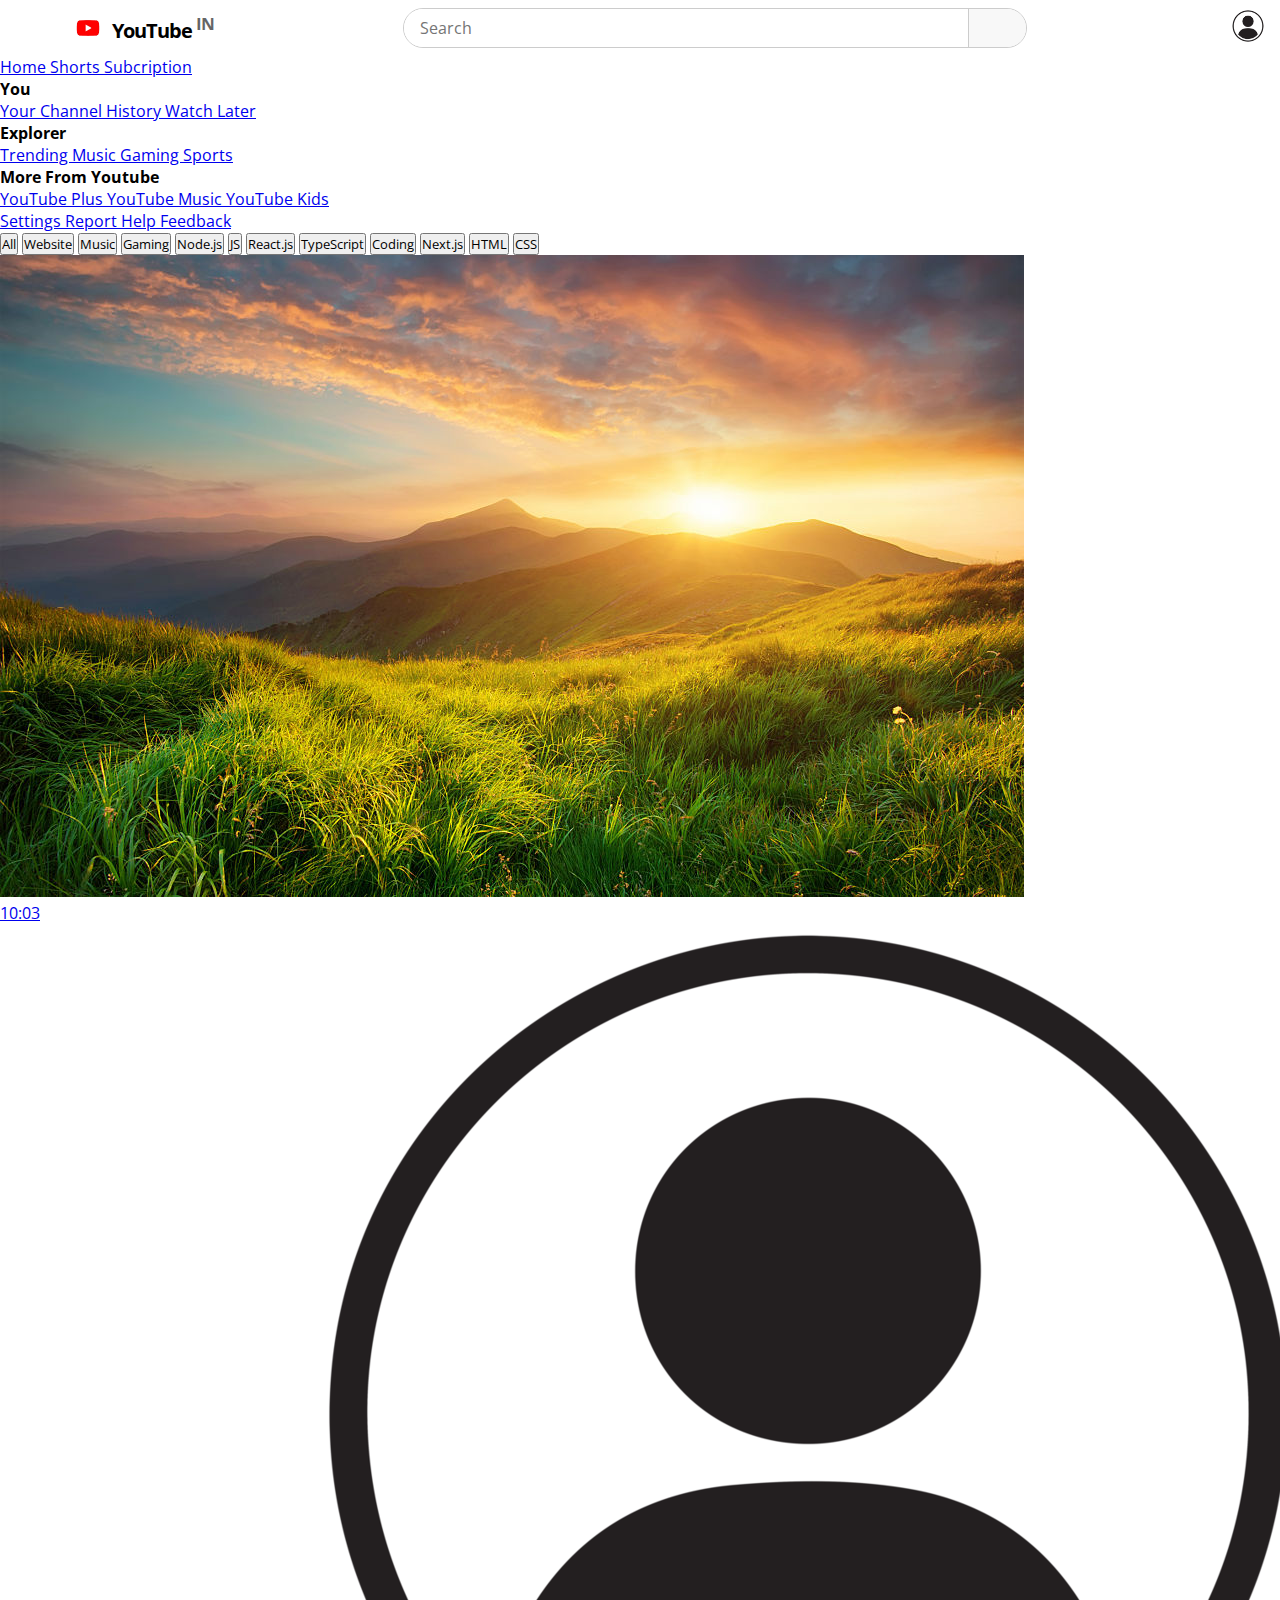
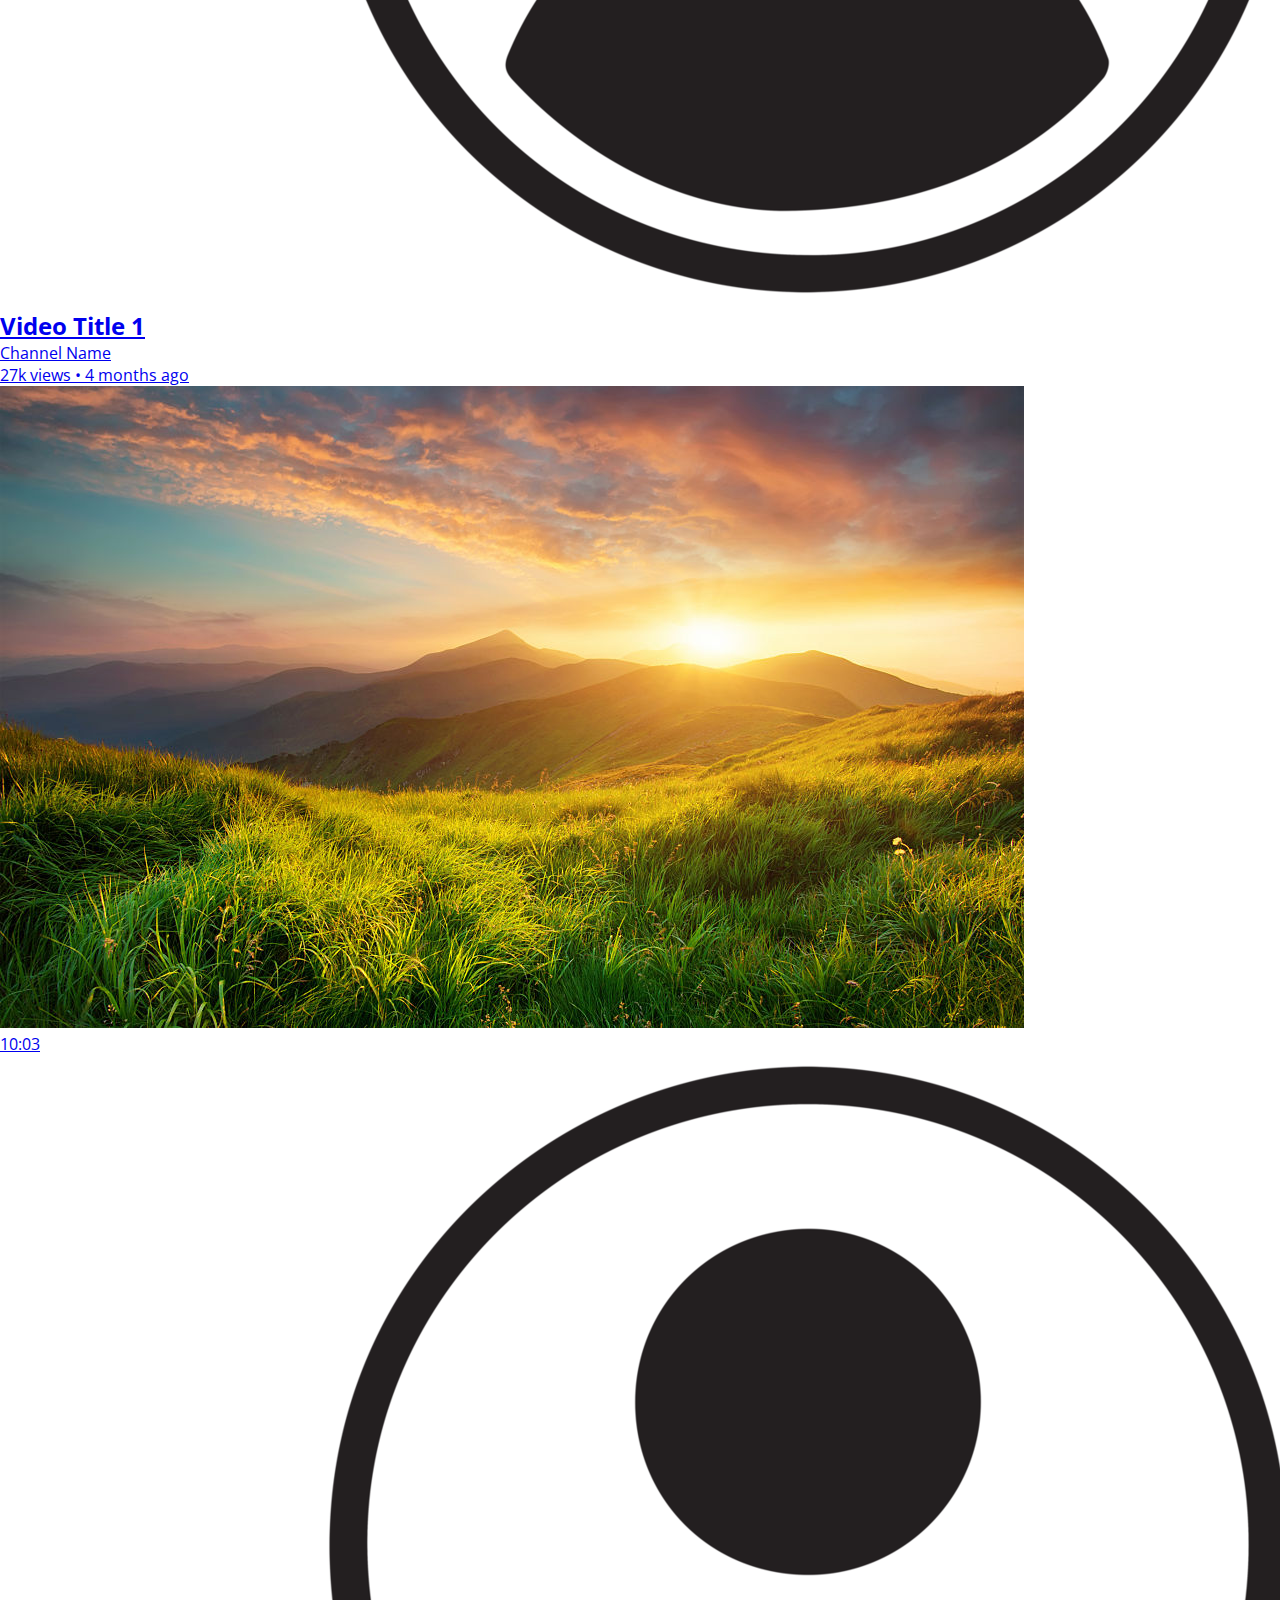
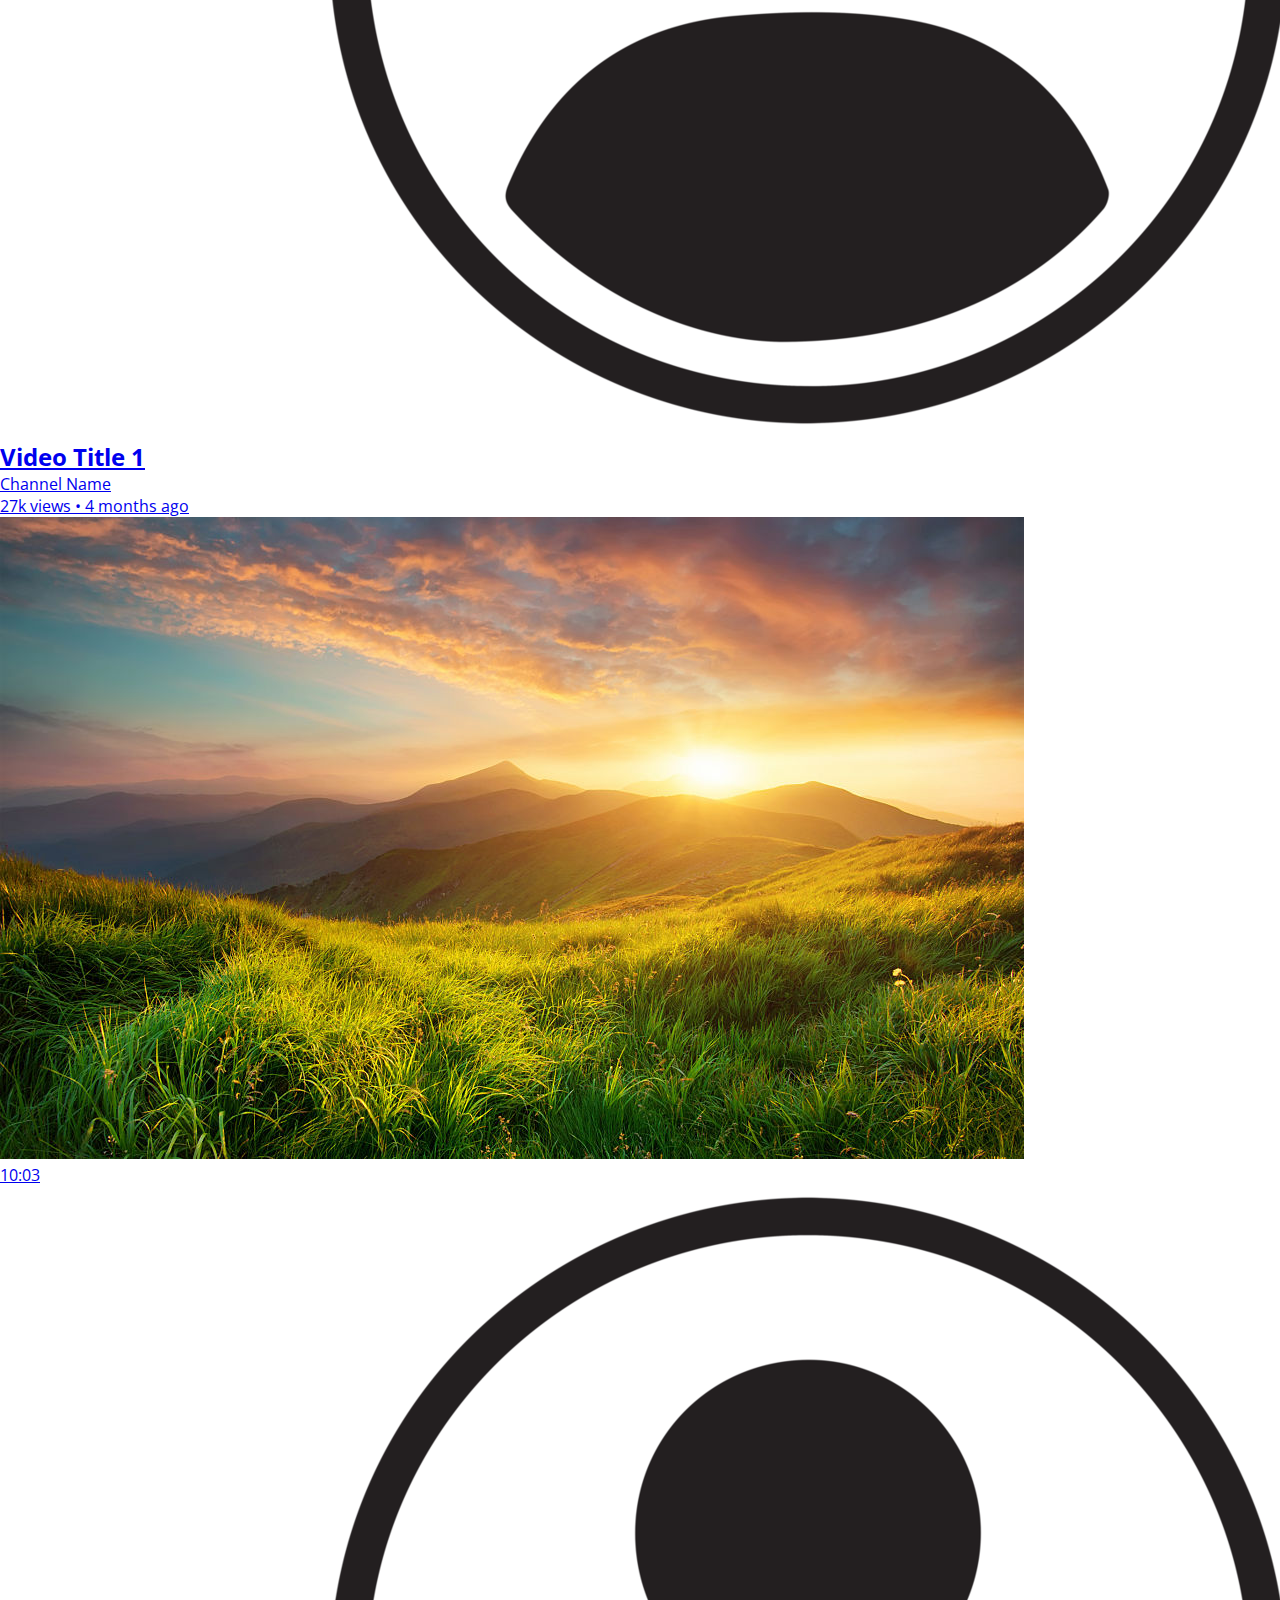
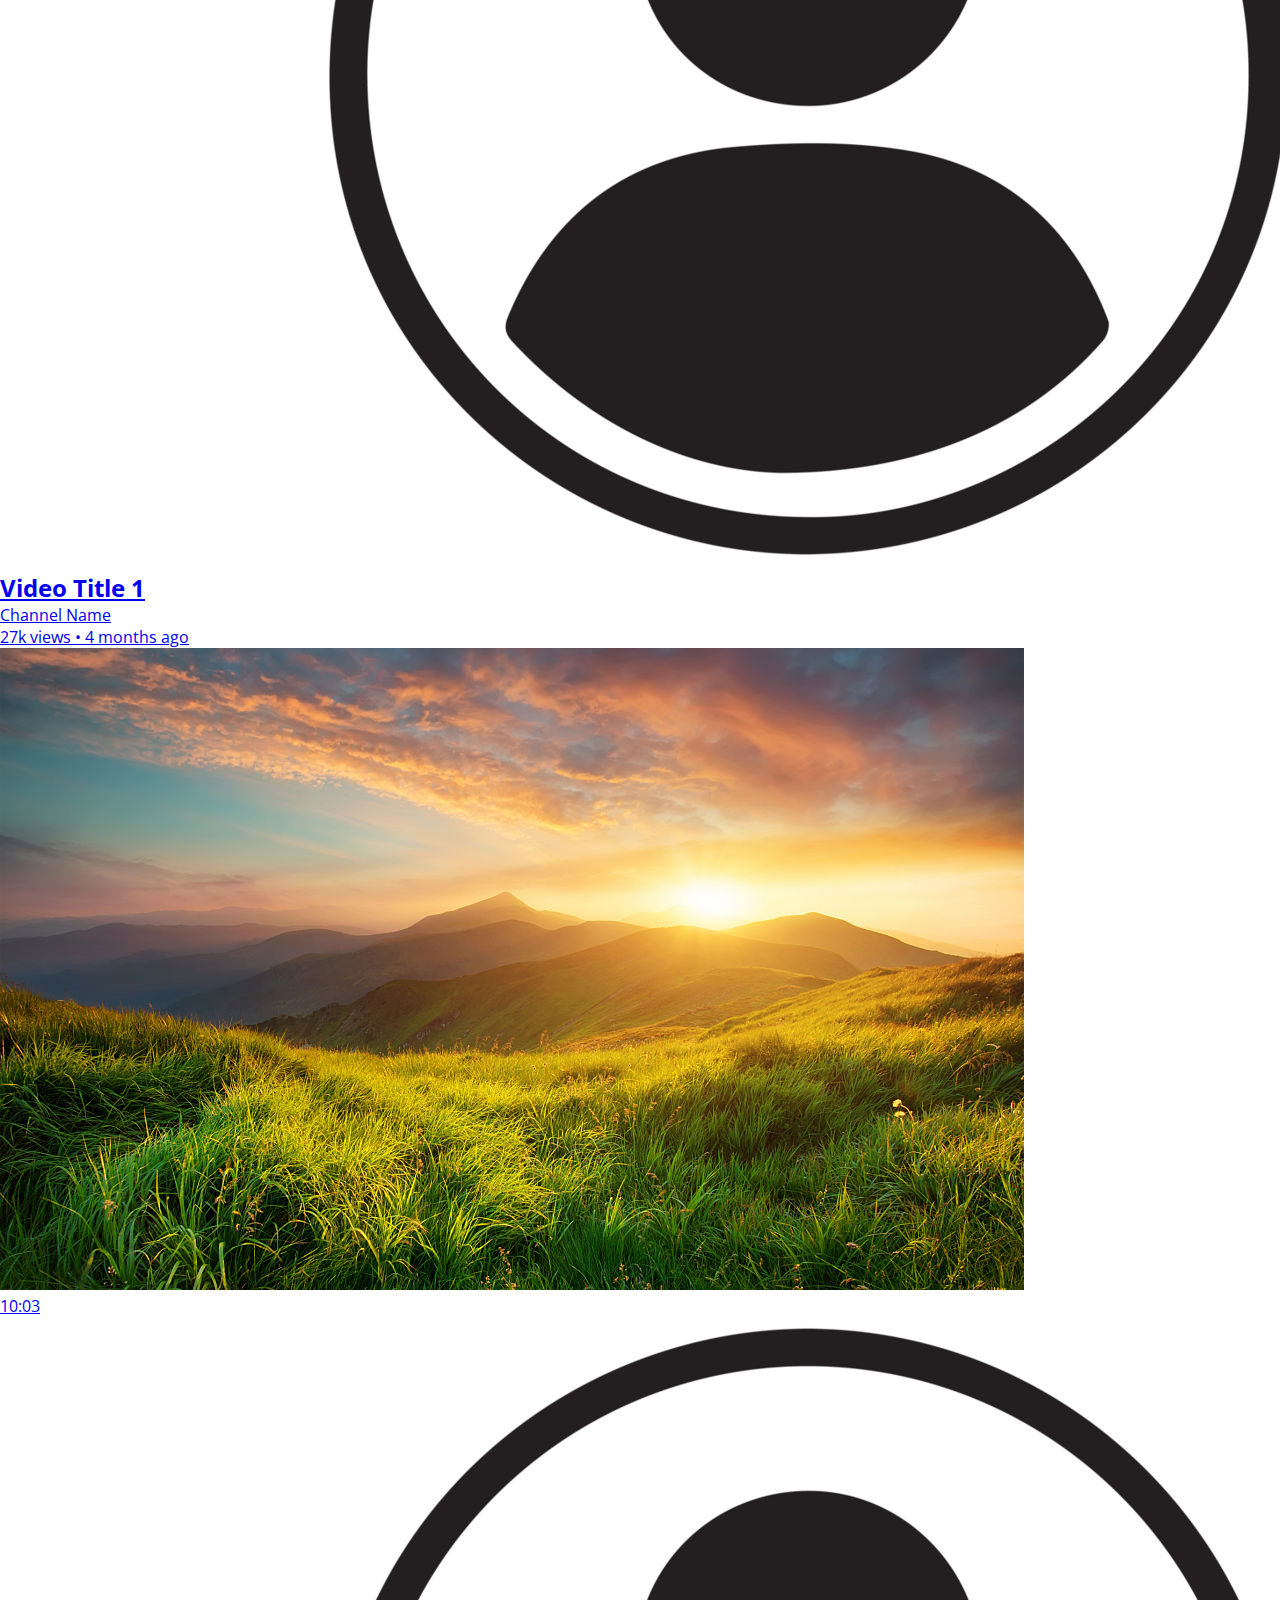
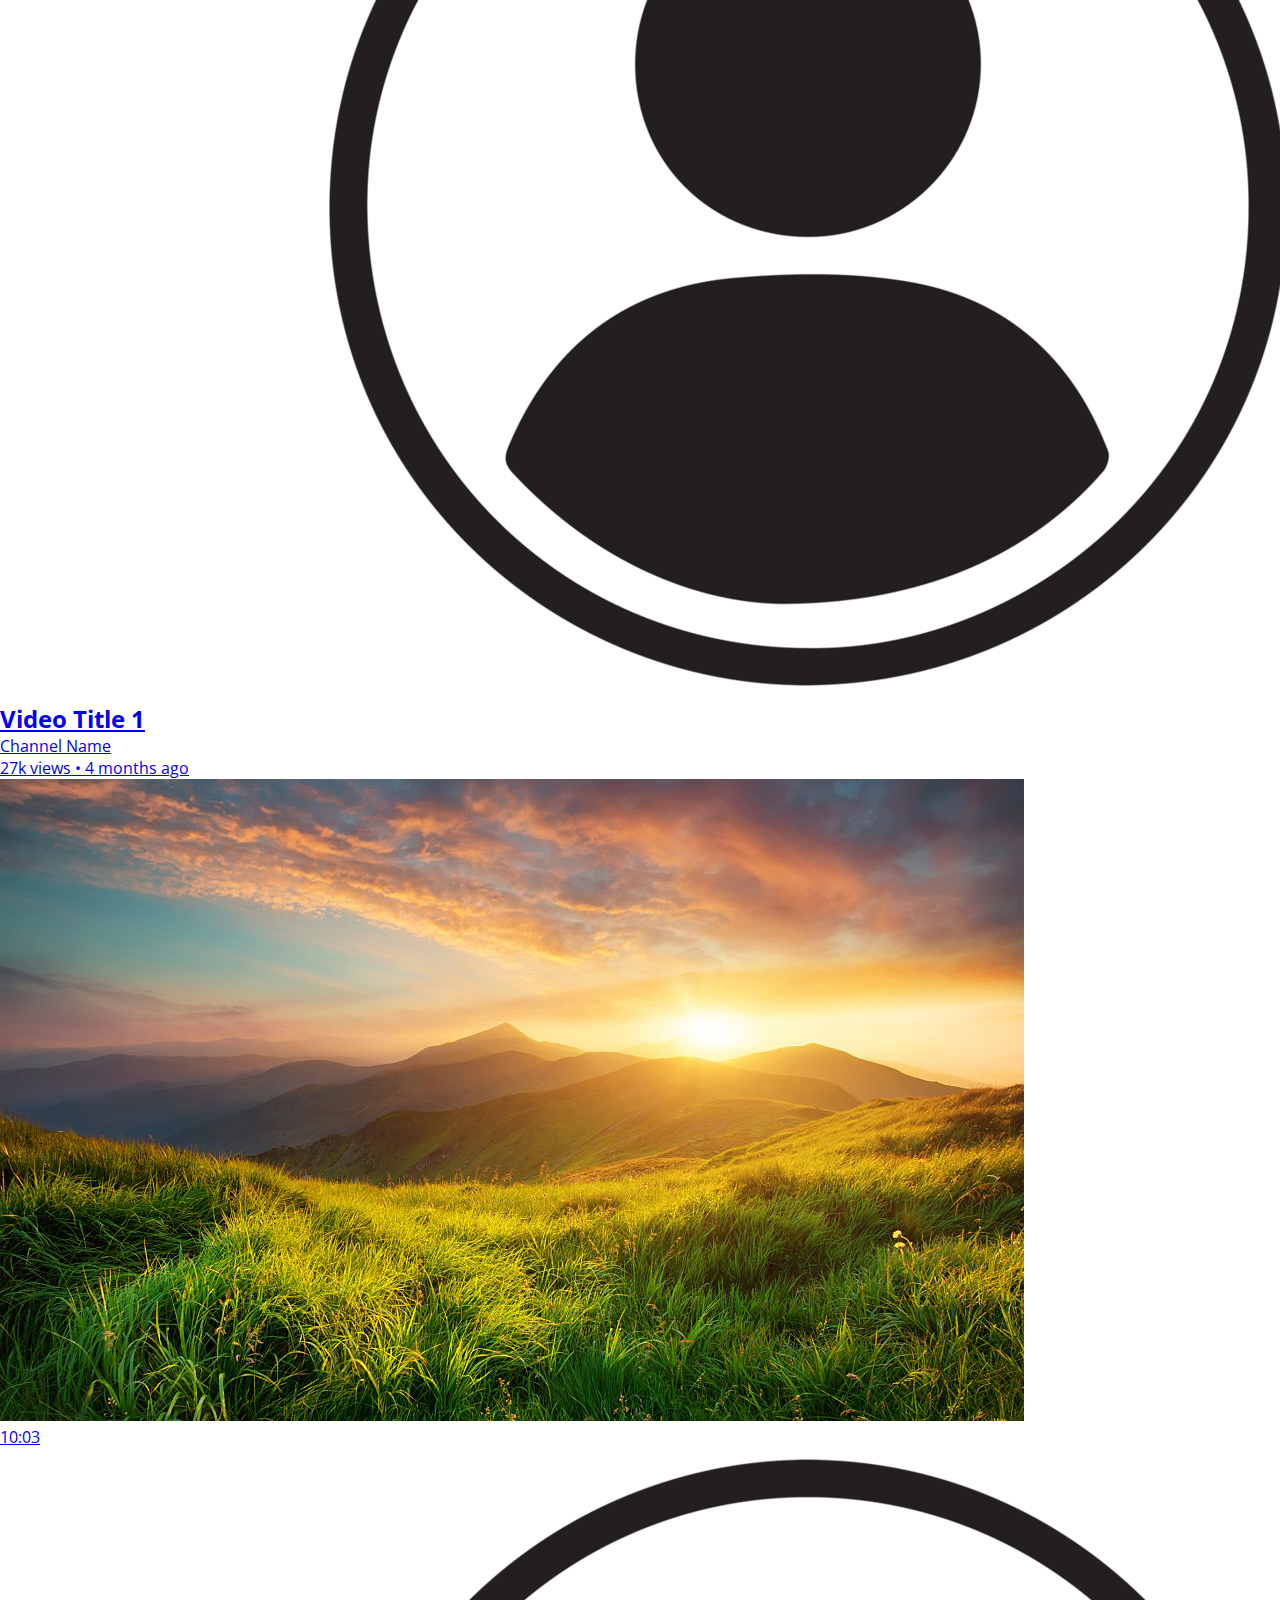
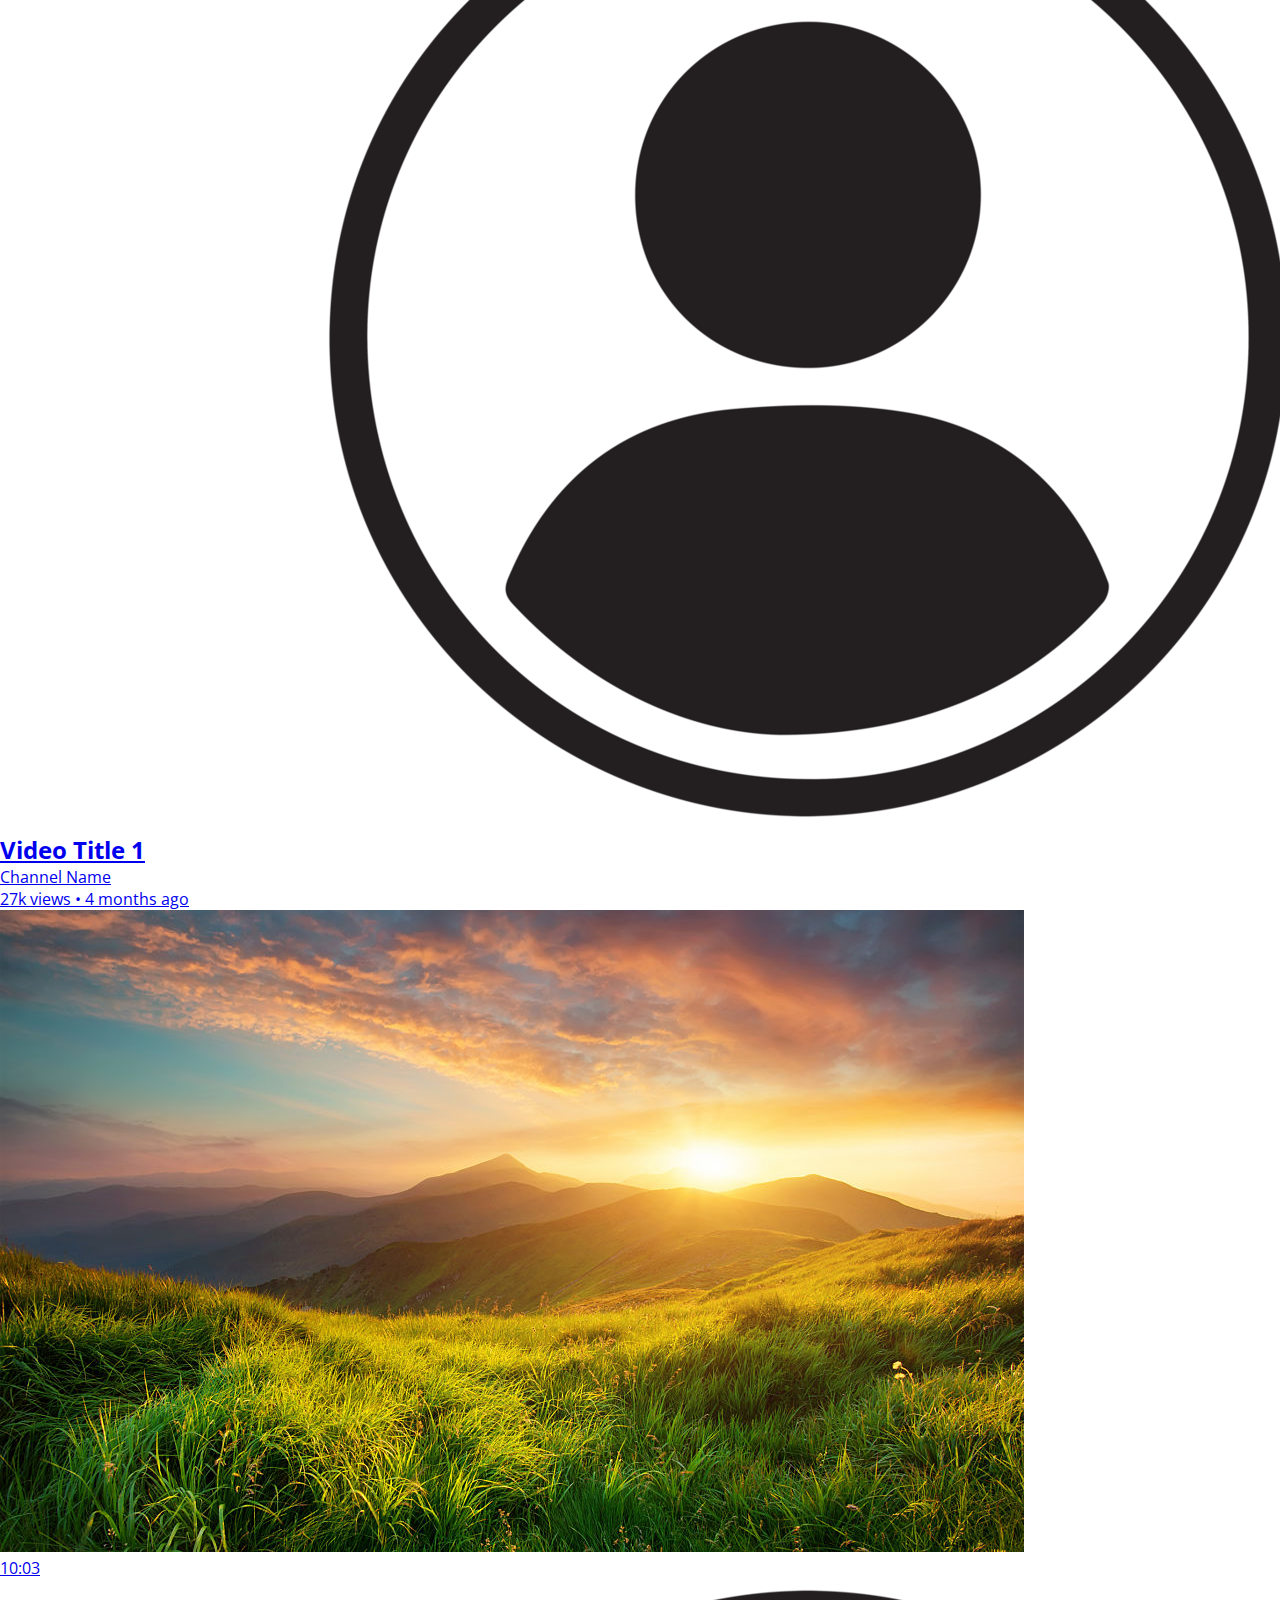
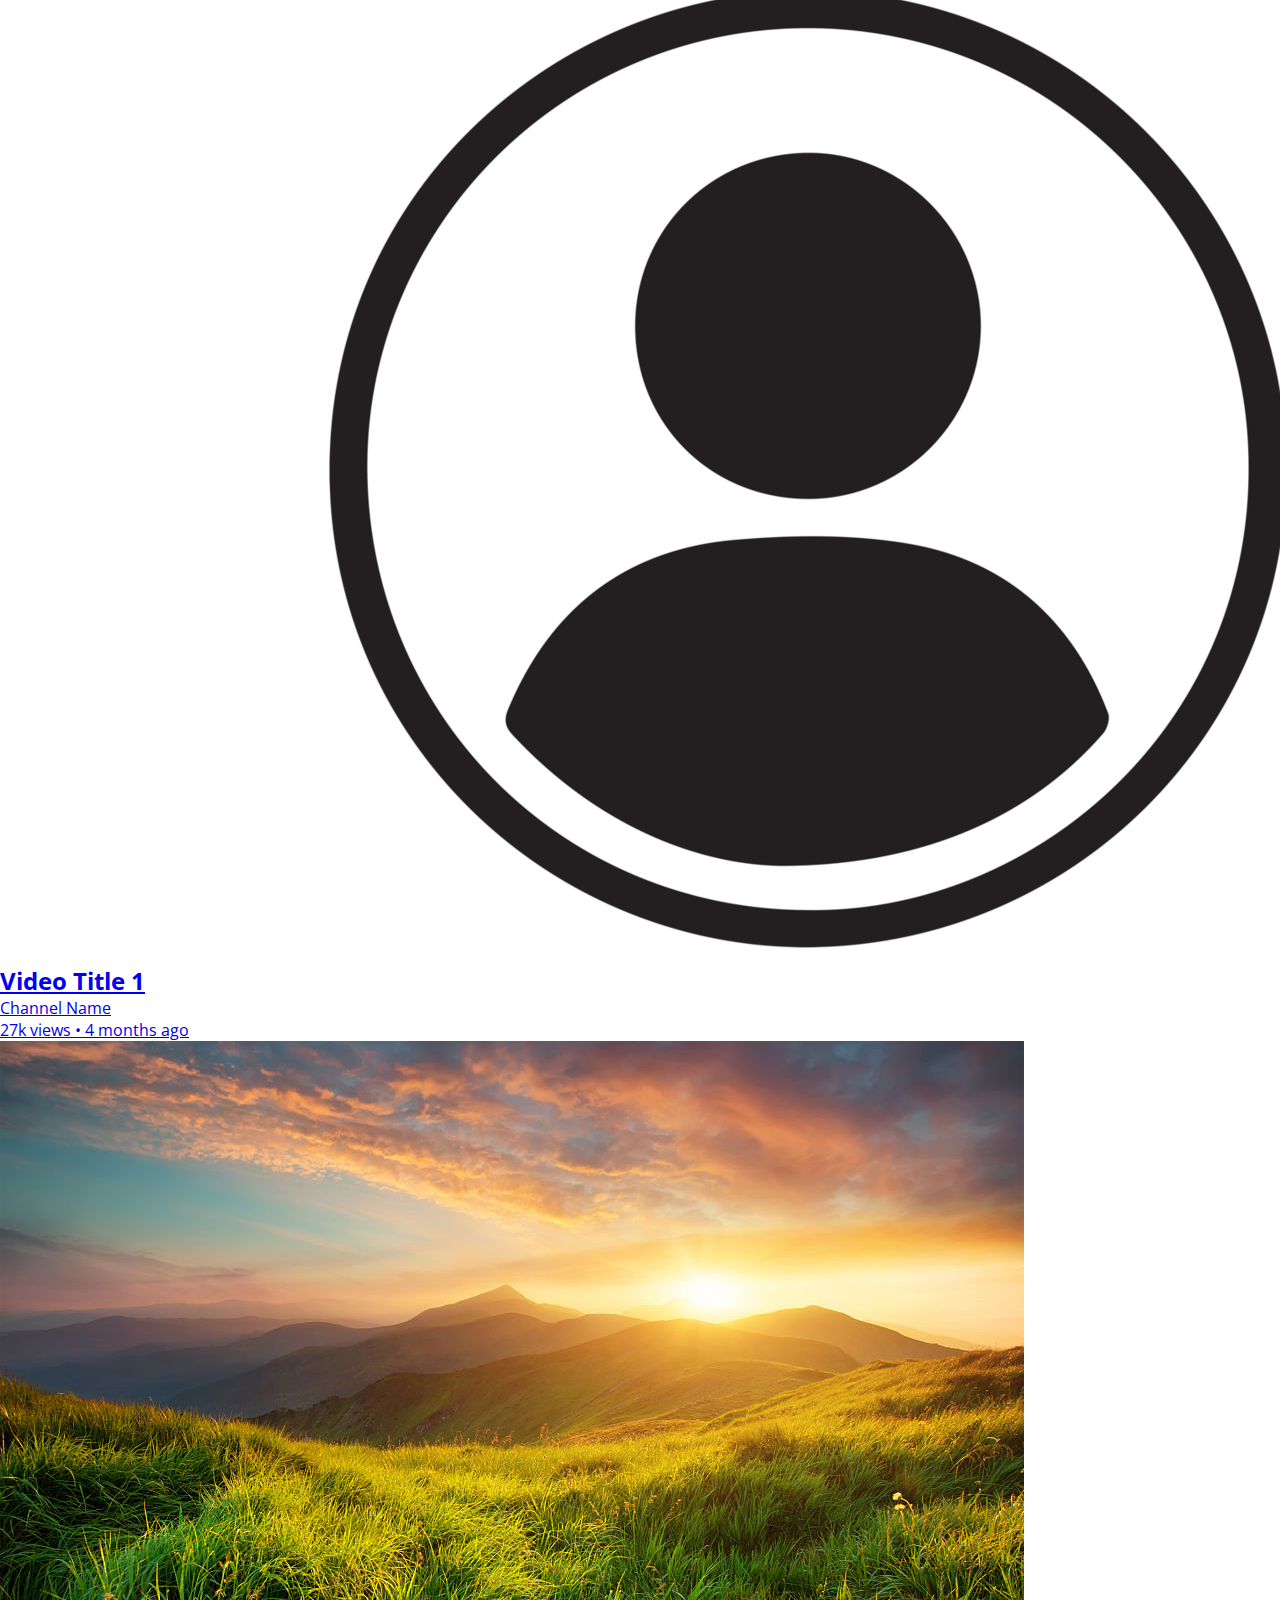
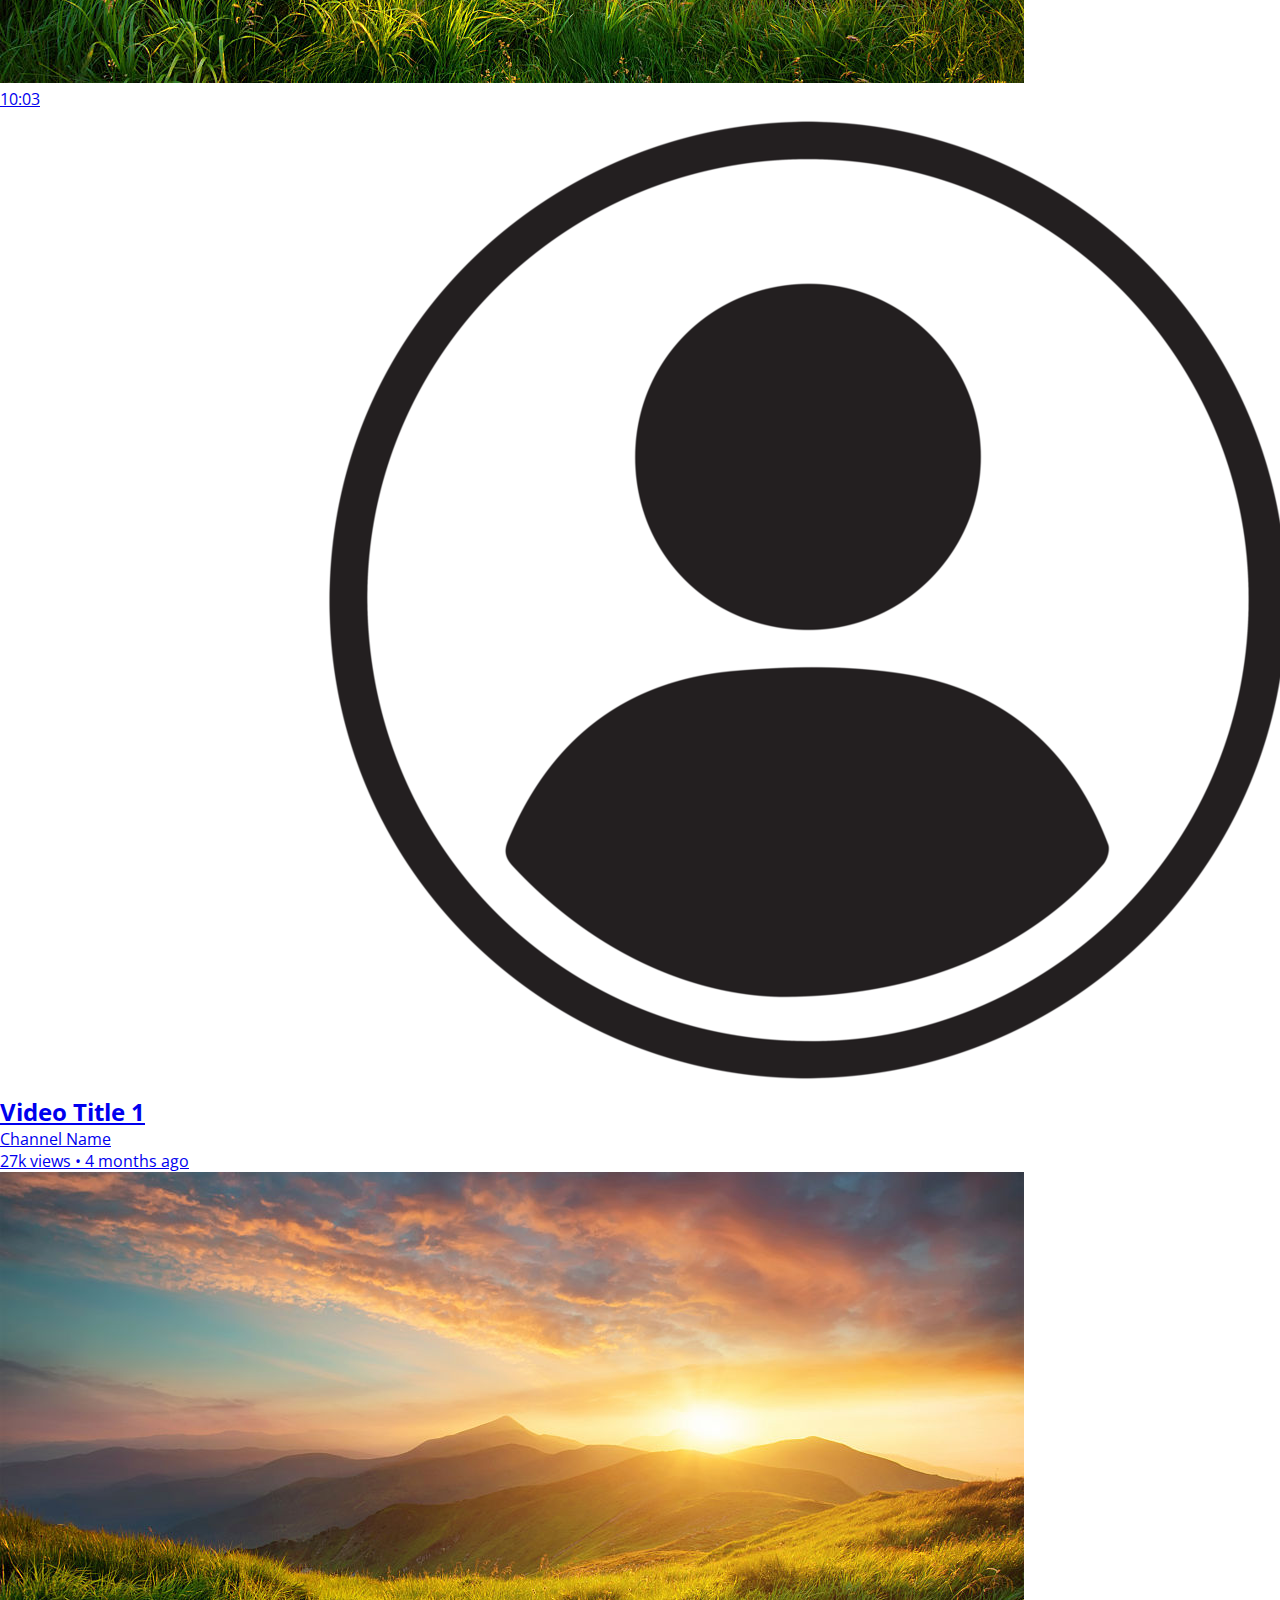
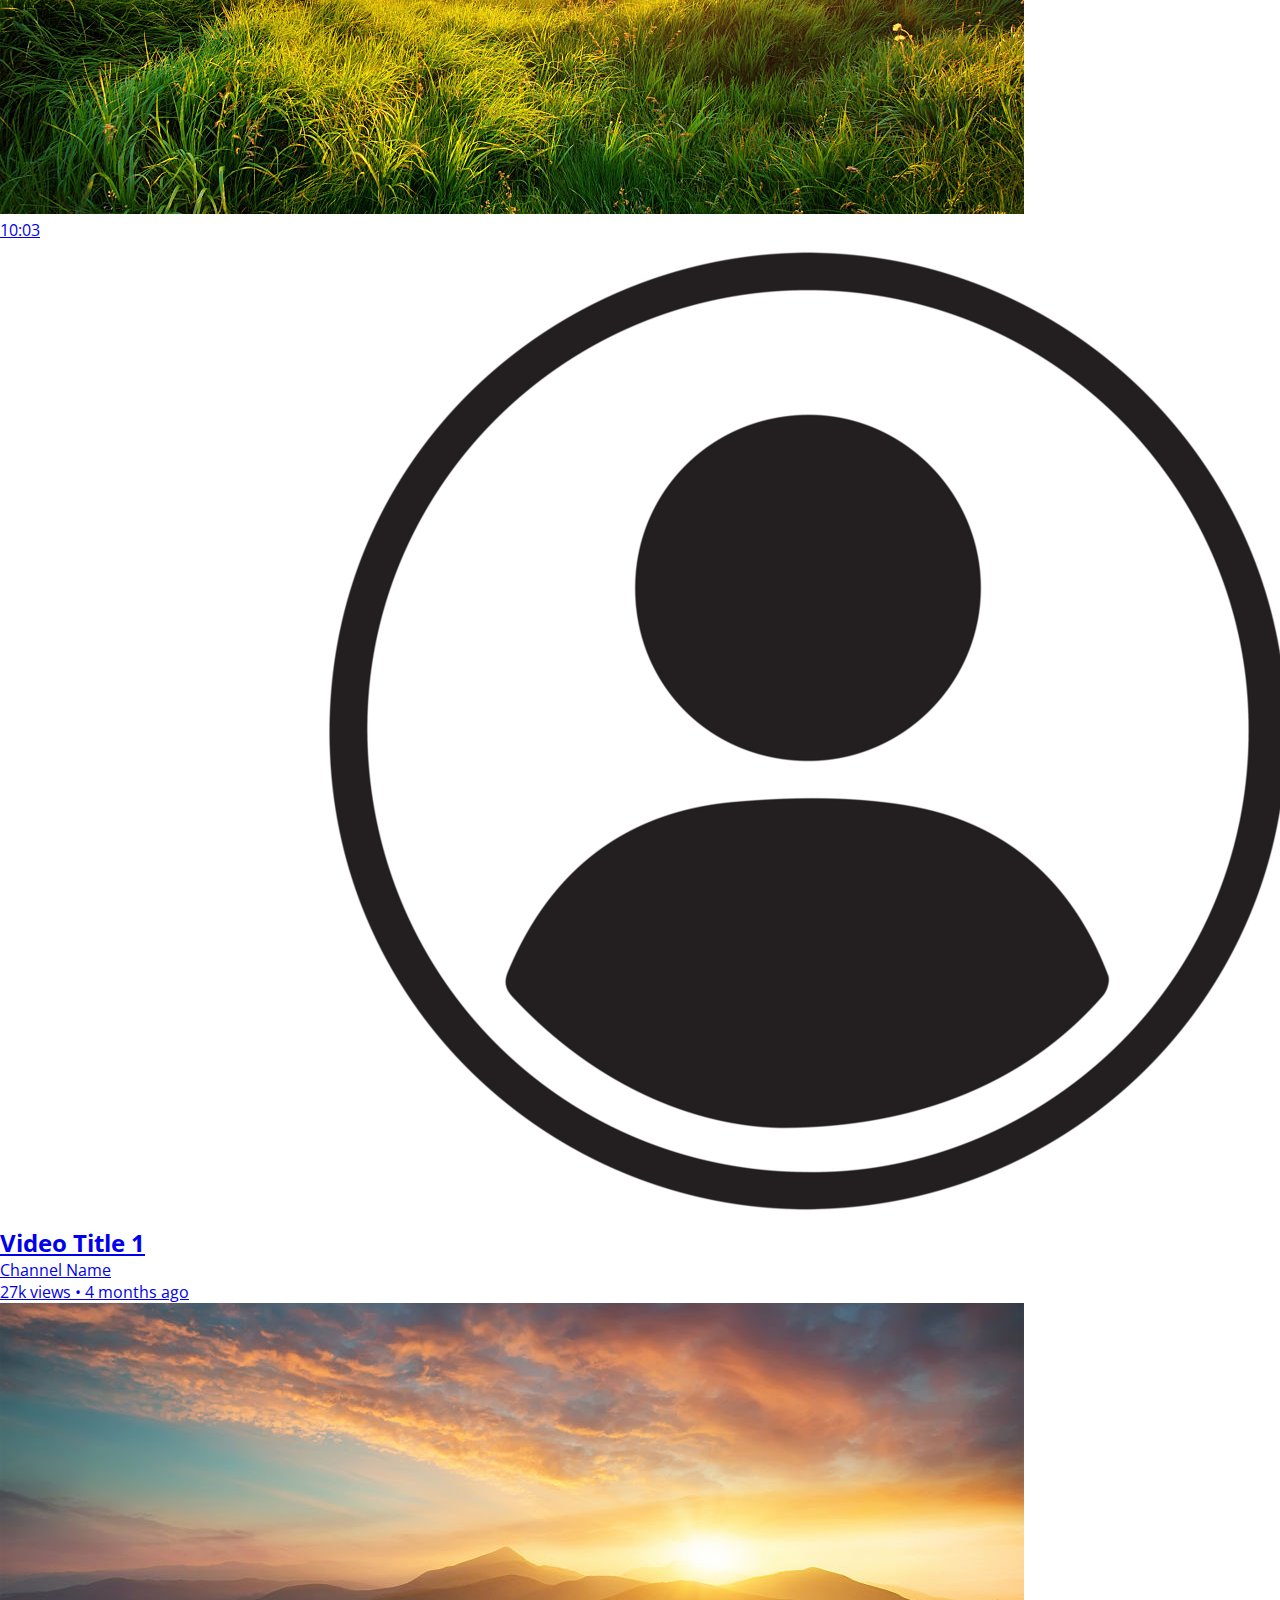
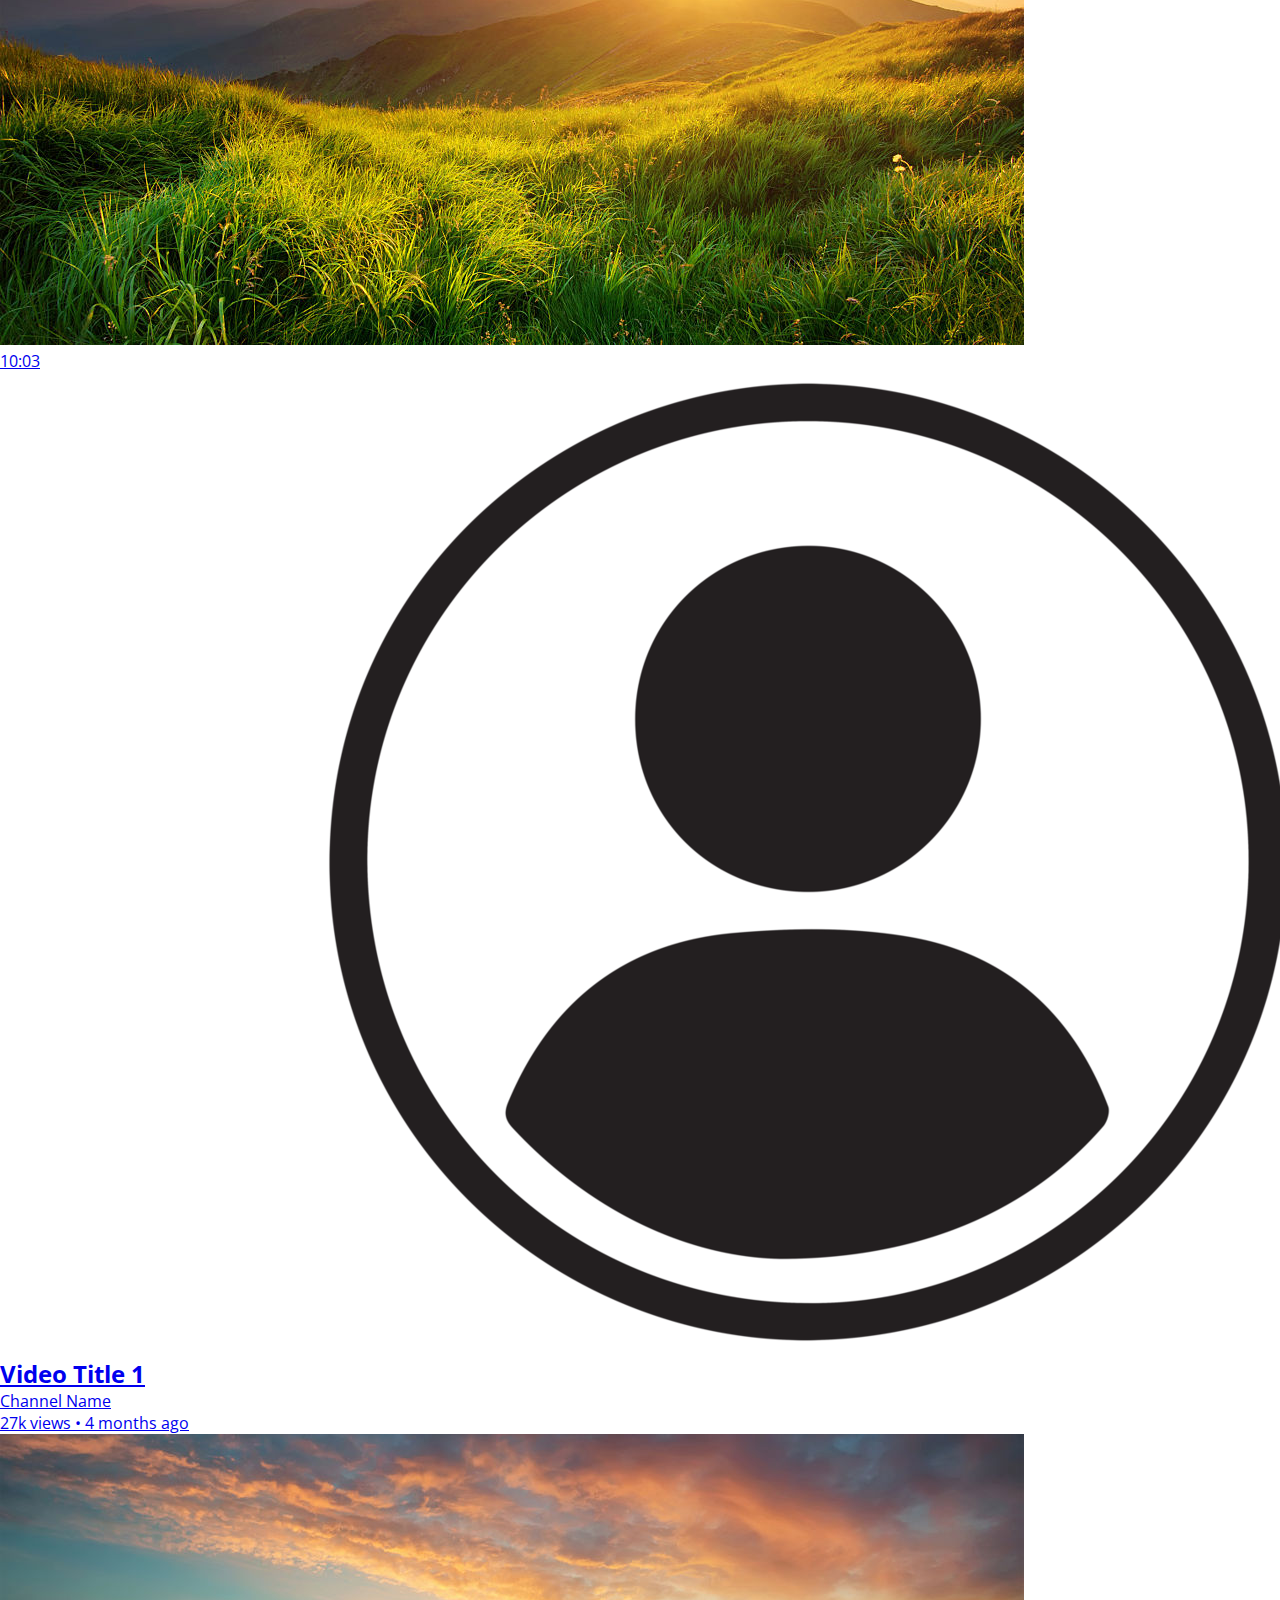
<file: index.html>
<!DOCTYPE html>
<html lang="en">
  <head>
    <meta charset="UTF-8" />
    <meta name="viewport" content="width=device-width, initial-scale=1.0" />
    <title>YTClone</title>
    <link rel="stylesheet" href="./static/style.css" />
    <link rel="stylesheet" href="https://unicons.iconscout.com/release/v4.2.0/css/line.css" />
    <link rel="icon" href="./image/logo.png" type="image/x-icon">
  </head>
  <body>
    <div class="container">
      <header>
        <nav class="navbar">
          <div class="nav-section nav-left">
            <button class="nav-button menu-button" id="menu-btn">
              <i class="uil uil-bars"></i>
            </button>
            <a href="#" class="nav-logo">
              <img src="./image/logo.png" alt="Logo" class="logo-image" />
              <h2 class="logo-text">YouTube <sup style="opacity: 60%;">IN</sup></h2>
            </a>
          </div>

          <div class="nav-section nav-center">
            <form action="#" class="search-form">
              <input type="search" placeholder="Search" required class="search-input" />
              <button class="nav-button search-button">
                <i class="uil uil-search"></i>
              </button>
            </form>
            <button class="nav-button mic-button">
              <i class="uil uil-microphone"></i>
            </button>
          </div>

          <div class="nav-section nav-right">
            <a href="./Gore/profile.html">
              <img src="./image/user.png" alt="User Image" class="user-image">
            </a>
          </div>
        </nav>
      </header>

      <main class="main-layout">
        <aside class="sidebar">
          <div class="link-container">
            <div class="link-section">
              <a href="#" class="link-item">
                <i class="uil uil-estate"></i>Home
              </a>
              <a href="#" class="link-item">
                <i class="uil uil-video"></i>Shorts
              </a>
              <a href="#" class="link-item">
                <i class="uil uil-tv-retro"></i>Subcription
              </a>
            </div>
            <div class="section-saperator"></div>

            <div class="link-section">
              <h4 class="section-title">You</h4>
              <a href="#" class="link-item">
                <i class="uil uil-user-square"></i>Your Channel
              </a>
              <a href="#" class="link-item">
                <i class="uil uil-history"></i>History
              </a>
              <a href="#" class="link-item">
                <i class="uil uil-clock"></i>Watch Later
              </a>
            </div>
            <div class="section-saperator"></div>

            <div class="link-section">
              <h4 class="section-title">Explorer</h4>
              <a href="#" class="link-item">
                <i class="uil uil-fire"></i>Trending
              </a>
              <a href="#" class="link-item">
                <i class="uil uil-music"></i>Music
              </a>
              <a href="#" class="link-item">
                <i class="uil uil-basketball"></i> Gaming
              </a>
              <a href="#" class="link-item">
                <i class="uil uil-trophy"></i> Sports
              </a>
            </div>
            <div class="section-saperator"></div>

            <div class="link-section">
              <h4 class="section-title">More From Youtube</h4>
              <a href="#" class="link-item">
                <i class="uil uil-shield-plus"></i> YouTube Plus
              </a>
              <a href="#" class="link-item">
                <i class="uil uil-headphones-alt"></i> YouTube Music
              </a>
              <a href="#" class="link-item">
                <i class="uil uil-airplay"></i> YouTube Kids
              </a>
            </div>
            <div class="section-saperator"></div>

            <div class="link-section">
              <a href="#" class="link-item">
                <i class="uil uil-setting"></i> Settings
              </a>
              <a href="#" class="link-item">
                <i class="uil uil-file-medical-alt"></i> Report
              </a>
              <a href="#" class="link-item">
                <i class="uil uil-question-circle"></i> Help
              </a>
              <a href="#" class="link-item">
                <i class="uil uil-exclamation-triangle"></i> Feedback
              </a>
            </div>
            <div class="section-saperator"></div>

          </div>
        </aside>

        <div class="content-wrapper">
          <div class="category-list">
            <button class="category-button active">All</button>
            <button class="category-button">Website</button>
            <button class="category-button">Music</button>
            <button class="category-button">Gaming</button>
            <button class="category-button">Node.js</button>
            <button class="category-button">JS</button>
            <button class="category-button">React.js</button>
            <button class="category-button">TypeScript</button>
            <button class="category-button">Coding</button>
            <button class="category-button">Next.js</button>
            <button class="category-button">HTML</button>
            <button class="category-button">CSS</button>
          </div>

          <div class="video-list">
            <a href="#" class="video-card">
              <div class="thumbnail-container">
                <img src="./image/nature.png" alt="Thumbnail" class="thumbnail">
                <p class="duration">10:03</p>
              </div>

              <div class="video-info">
                <img src="./image/user.png" alt="Channel Logo" class="icon">
                <div class="video-details">
                  <h2 class="title">Video Title 1</h2>
                  <p class="channel-name">Channel Name</p>
                  <p class="views">27k views • 4 months ago</p>
                </div>
              </div>
            </a>
            <a href="#" class="video-card">
              <div class="thumbnail-container">
                <img src="./image/nature.png" alt="Thumbnail" class="thumbnail">
                <p class="duration">10:03</p>
              </div>

              <div class="video-info">
                <img src="./image/user.png" alt="Channel Logo" class="icon">
                <div class="video-details">
                  <h2 class="title">Video Title 1</h2>
                  <p class="channel-name">Channel Name</p>
                  <p class="views">27k views • 4 months ago</p>
                </div>
              </div>
            </a><a href="#" class="video-card">
              <div class="thumbnail-container">
                <img src="./image/nature.png" alt="Thumbnail" class="thumbnail">
                <p class="duration">10:03</p>
              </div>

              <div class="video-info">
                <img src="./image/user.png" alt="Channel Logo" class="icon">
                <div class="video-details">
                  <h2 class="title">Video Title 1</h2>
                  <p class="channel-name">Channel Name</p>
                  <p class="views">27k views • 4 months ago</p>
                </div>
              </div>
            </a><a href="#" class="video-card">
              <div class="thumbnail-container">
                <img src="./image/nature.png" alt="Thumbnail" class="thumbnail">
                <p class="duration">10:03</p>
              </div>

              <div class="video-info">
                <img src="./image/user.png" alt="Channel Logo" class="icon">
                <div class="video-details">
                  <h2 class="title">Video Title 1</h2>
                  <p class="channel-name">Channel Name</p>
                  <p class="views">27k views • 4 months ago</p>
                </div>
              </div>
            </a><a href="#" class="video-card">
              <div class="thumbnail-container">
                <img src="./image/nature.png" alt="Thumbnail" class="thumbnail">
                <p class="duration">10:03</p>
              </div>

              <div class="video-info">
                <img src="./image/user.png" alt="Channel Logo" class="icon">
                <div class="video-details">
                  <h2 class="title">Video Title 1</h2>
                  <p class="channel-name">Channel Name</p>
                  <p class="views">27k views • 4 months ago</p>
                </div>
              </div>
            </a><a href="#" class="video-card">
              <div class="thumbnail-container">
                <img src="./image/nature.png" alt="Thumbnail" class="thumbnail">
                <p class="duration">10:03</p>
              </div>

              <div class="video-info">
                <img src="./image/user.png" alt="Channel Logo" class="icon">
                <div class="video-details">
                  <h2 class="title">Video Title 1</h2>
                  <p class="channel-name">Channel Name</p>
                  <p class="views">27k views • 4 months ago</p>
                </div>
              </div>
            </a><a href="#" class="video-card">
              <div class="thumbnail-container">
                <img src="./image/nature.png" alt="Thumbnail" class="thumbnail">
                <p class="duration">10:03</p>
              </div>

              <div class="video-info">
                <img src="./image/user.png" alt="Channel Logo" class="icon">
                <div class="video-details">
                  <h2 class="title">Video Title 1</h2>
                  <p class="channel-name">Channel Name</p>
                  <p class="views">27k views • 4 months ago</p>
                </div>
              </div>
            </a><a href="#" class="video-card">
              <div class="thumbnail-container">
                <img src="./image/nature.png" alt="Thumbnail" class="thumbnail">
                <p class="duration">10:03</p>
              </div>

              <div class="video-info">
                <img src="./image/user.png" alt="Channel Logo" class="icon">
                <div class="video-details">
                  <h2 class="title">Video Title 1</h2>
                  <p class="channel-name">Channel Name</p>
                  <p class="views">27k views • 4 months ago</p>
                </div>
              </div>
            </a><a href="#" class="video-card">
              <div class="thumbnail-container">
                <img src="./image/nature.png" alt="Thumbnail" class="thumbnail">
                <p class="duration">10:03</p>
              </div>

              <div class="video-info">
                <img src="./image/user.png" alt="Channel Logo" class="icon">
                <div class="video-details">
                  <h2 class="title">Video Title 1</h2>
                  <p class="channel-name">Channel Name</p>
                  <p class="views">27k views • 4 months ago</p>
                </div>
              </div>
            </a><a href="#" class="video-card">
              <div class="thumbnail-container">
                <img src="./image/nature.png" alt="Thumbnail" class="thumbnail">
                <p class="duration">10:03</p>
              </div>

              <div class="video-info">
                <img src="./image/user.png" alt="Channel Logo" class="icon">
                <div class="video-details">
                  <h2 class="title">Video Title 1</h2>
                  <p class="channel-name">Channel Name</p>
                  <p class="views">27k views • 4 months ago</p>
                </div>
              </div>
            </a><a href="#" class="video-card">
              <div class="thumbnail-container">
                <img src="./image/nature.png" alt="Thumbnail" class="thumbnail">
                <p class="duration">10:03</p>
              </div>

              <div class="video-info">
                <img src="./image/user.png" alt="Channel Logo" class="icon">
                <div class="video-details">
                  <h2 class="title">Video Title 1</h2>
                  <p class="channel-name">Channel Name</p>
                  <p class="views">27k views • 4 months ago</p>
                </div>
              </div>
            </a><a href="#" class="video-card">
              <div class="thumbnail-container">
                <img src="./image/nature.png" alt="Thumbnail" class="thumbnail">
                <p class="duration">10:03</p>
              </div>

              <div class="video-info">
                <img src="./image/user.png" alt="Channel Logo" class="icon">
                <div class="video-details">
                  <h2 class="title">Video Title 1</h2>
                  <p class="channel-name">Channel Name</p>
                  <p class="views">27k views • 4 months ago</p>
                </div>
              </div>
            </a><a href="#" class="video-card">
              <div class="thumbnail-container">
                <img src="./image/nature.png" alt="Thumbnail" class="thumbnail">
                <p class="duration">10:03</p>
              </div>

              <div class="video-info">
                <img src="./image/user.png" alt="Channel Logo" class="icon">
                <div class="video-details">
                  <h2 class="title">Video Title 1</h2>
                  <p class="channel-name">Channel Name</p>
                  <p class="views">27k views • 4 months ago</p>
                </div>
              </div>
            </a><a href="#" class="video-card">
              <div class="thumbnail-container">
                <img src="./image/nature.png" alt="Thumbnail" class="thumbnail">
                <p class="duration">10:03</p>
              </div>

              <div class="video-info">
                <img src="./image/user.png" alt="Channel Logo" class="icon">
                <div class="video-details">
                  <h2 class="title">Video Title 1</h2>
                  <p class="channel-name">Channel Name</p>
                  <p class="views">27k views • 4 months ago</p>
                </div>
              </div>
            </a>
          </div>
        </div>
      </main>
    </div>
    <script src="./static/script.js"></script>
  </body>
</html>
</file>
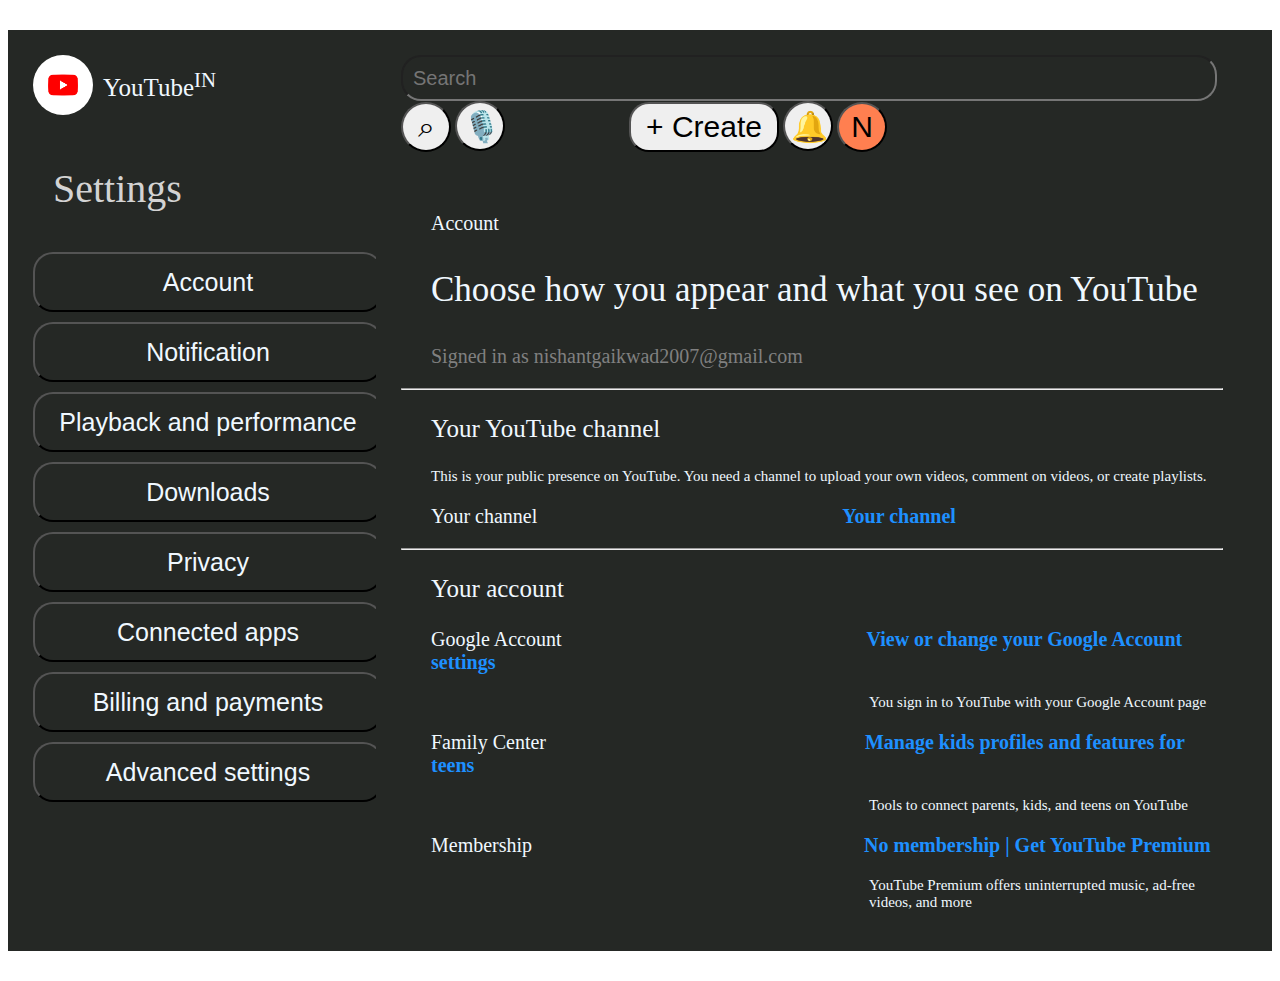
<file: setting.html>
<!DOCTYPE html>
<html lang="en">
<head>
    <meta charset="UTF-8">
    <meta name="viewport" content="width=device-width, initial-scale=1.0">
    <title>Document</title>
</head>
<body>
    <div style="width: auto; height: auto; margin: 30px auto; display: flex; gap: 2px; background-color:rgb(37, 40, 37); "> 


         <div style="width: 25%; background-color:rgb(37, 40, 37); color: aliceblue; padding: 25px;">
            <div style="display:flex; align-items:center; gap:10px;">

                <div style="width:60px; height:60px; border-radius:50%; overflow:hidden;">
                   <img src="images.png" style="width:100%; height:100%;">
                </div>

                <p style="margin:0; font-size:25px;">
                    YouTube<sup>IN</sup>
                </p>
            </div>
            <p style="margin-top: 50px; margin-left: 20px; color:lightgrey; font-size: 40px;">Settings</p>
            <button style="background-color: transparent; color: aliceblue; border-radius:20px; overflow:hidden; width: 350px; height: 60px; font-size: 25px;">Account</button>
            <button style="background-color: transparent; color: aliceblue; border-radius:20px; overflow:hidden; width: 350px; height: 60px; font-size: 25px; margin-top: 10px;">Notification</button>
            <button style="background-color: transparent; color: aliceblue; border-radius:20px; overflow:hidden; width: 350px; height: 60px; font-size: 25px; margin-top: 10px;">Playback and performance</button>
            <button style="background-color: transparent; color: aliceblue; border-radius:20px; overflow:hidden; width: 350px; height: 60px; font-size: 25px; margin-top: 10px;">Downloads</button>
            <button style="background-color: transparent; color: aliceblue; border-radius:20px; overflow:hidden; width: 350px; height: 60px; font-size: 25px; margin-top: 10px;">Privacy</button>
            <button style="background-color: transparent; color: aliceblue; border-radius:20px; overflow:hidden; width: 350px; height: 60px; font-size: 25px; margin-top: 10px;">Connected apps</button>
            <button style="background-color: transparent; color: aliceblue; border-radius:20px; overflow:hidden; width: 350px; height: 60px; font-size: 25px; margin-top: 10px;">Billing  and payments</button>
            <button style="background-color: transparent; color: aliceblue; border-radius:20px; overflow:hidden; width: 350px; height: 60px; font-size: 25px; margin-top: 10px;">Advanced settings</button>
        </div>



        <div style="width: 75%; background-color:rgb(37, 40, 37); color: aliceblue; padding: 25px;">
            
            <div>
                <form>
                    <input type="text" placeholder="Search" style="width: 800px; height: 40px; border-radius: 20px; background-color: transparent; font-size: 20px; padding-left: 10px;">
                    <button style="width: 50px; height: 50px; border-radius: 50%; font-size: 30px;">⌕</button>
                    <button style="width: 50px; height: 50px; border-radius: 50%; font-size: 30px;">🎙️</button>
                    <button style="width: 150px; height: 50px; border-radius: 20px; font-size: 30px; margin-left: 120px;">+ Create</button>
                    <button style="width: 50px; height: 50px; border-radius: 50%; font-size: 30px;">🔔</button>
                    <button style="width: 50px; height: 50px; border-radius: 50%; font-size: 30px; background-color: coral;">N</button>
                </form>

            </div>

            <p style="margin-top: 60px; margin-left: 30px; font-size: 20px;">Account</p>
            <p style="margin-left: 30px; font-size: 35px;">Choose how you appear and what you see on YouTube</p>
            <p style="margin-left: 30px; font-size: 20px; color: grey;">Signed in as nishantgaikwad2007@gmail.com</p>
            <hr>
            <p style="margin-left: 30px; font-size: 25px;">Your YouTube channel</p>
            <p style="margin-left: 30px; font-size: 15px;">This is your public presence on YouTube. You need a channel to upload your own videos, comment on videos, or create playlists.</p>
            <p style="margin-left: 30px; font-size: 20px;">Your channel           <b style="color: dodgerblue; margin-left: 300px;">Your channel</b></p>
            <hr>
            <p style="margin-left: 30px; font-size: 25px;">Your account</p>
            <p style="margin-left: 30px; font-size: 20px;">Google Account           <b style="color: dodgerblue; margin-left: 300px;">View or change your Google Account settings</b></p>
            <p style="margin-left: 468px; font-size: 15px;">You sign in to YouTube with your Google Account page</p>

            

            <p style="margin-left: 30px; font-size: 20px;">Family Center          <b style="color: dodgerblue; margin-left: 314px;">Manage kids profiles and features for teens</b></p>
            <p style="margin-left: 468px; font-size: 15px;">Tools to connect parents, kids, and teens on YouTube</p>

            <p style="margin-left: 30px; font-size: 20px;">Membership           <b style="color: dodgerblue; margin-left: 327px;">No membership | Get YouTube Premium</b></p>
            <p style="margin-left: 468px; font-size: 15px;">YouTube Premium offers uninterrupted music, ad-free videos, and more</p>
        </div>
        <p>&nbsp;</p>
        <p>&nbsp;</p>
        <p>&nbsp;</p>
        <p>&nbsp;</p>


    </div>
</body>
</html>
</file>
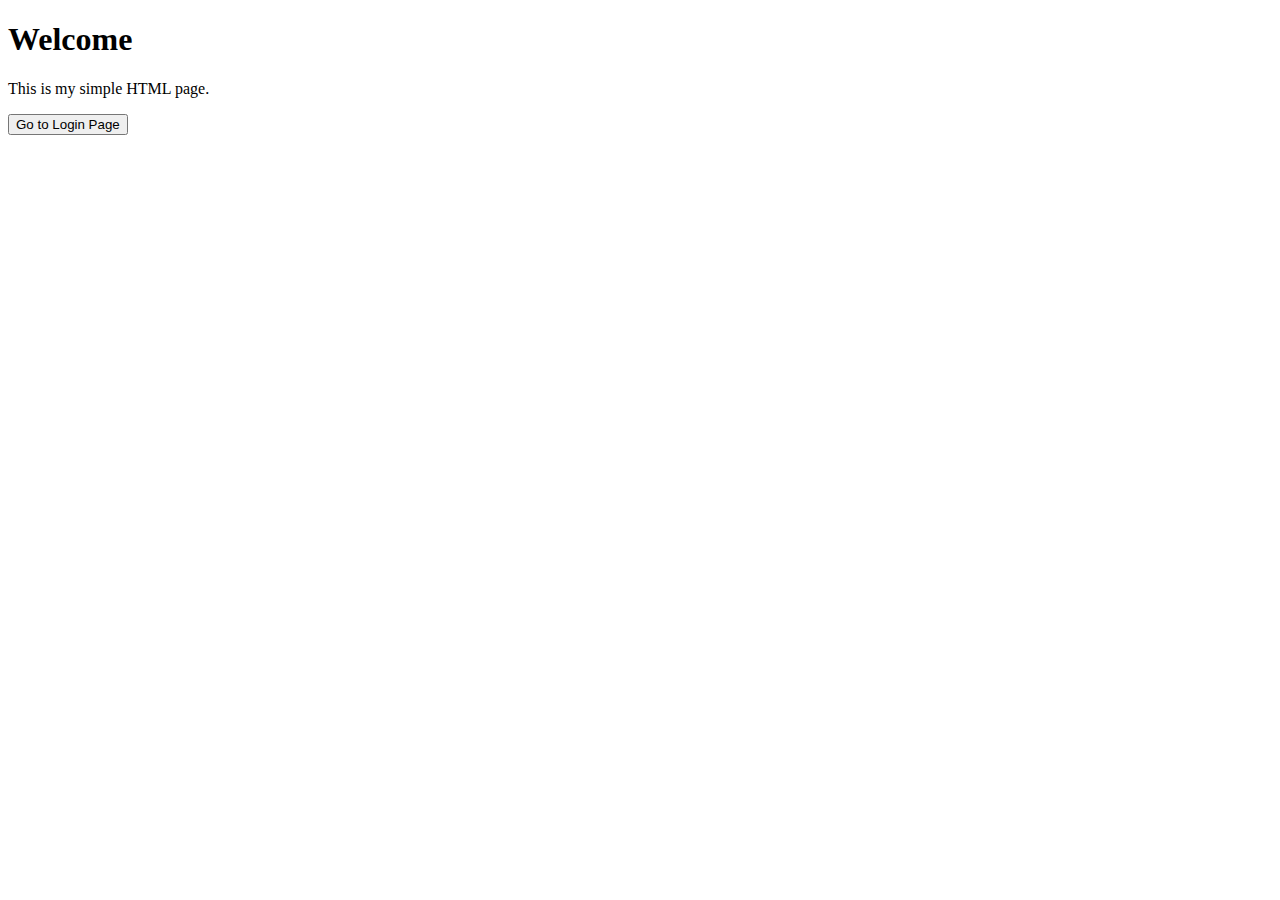
<file: temp.html>
<!DOCTYPE html>
<html>
<head>
    <title>My First Page</title>
</head>
<body>
    <h1>Welcome</h1>
    <p>This is my simple HTML page.</p>

    <a href="login.html">
        <button>Go to Login Page</button>
    </a>
</body>
</html>
</file>
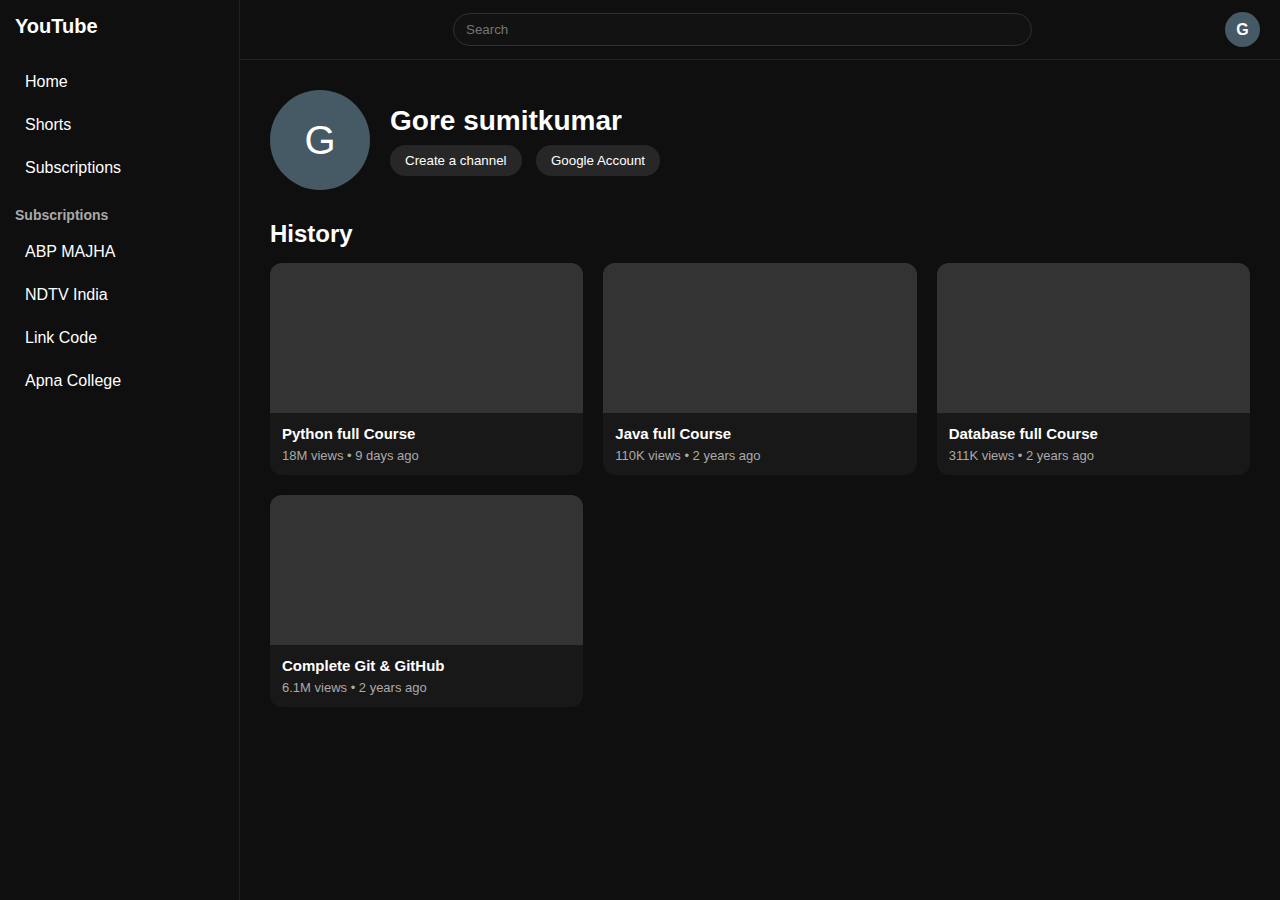
<file: Gore/profile.html>
<!DOCTYPE html>
<html lang="en">
<head>
<meta charset="UTF-8">
<title>YouTube Profile Page Demo</title>
<style>

* {
  margin: 0;
  padding: 0;
  box-sizing: border-box;
  font-family: Arial, Helvetica, sans-serif;
}

body {
  background-color: #0f0f0f;
  color: #fff;
}


.container {
  display: flex;
  height: 100vh;
}


.sidebar {
  width: 240px;
  background-color: #0f0f0f;
  padding: 15px;
  border-right: 1px solid #222;
}

.logo {
  font-size: 20px;
  font-weight: bold;
  margin-bottom: 25px;
}

.menu-item {
  padding: 10px;
  border-radius: 8px;
  cursor: pointer;
  margin-bottom: 5px;
}

.menu-item:hover {
  background-color: #272727;
}

.subscriptions {
  margin-top: 20px;
}

.subscriptions h4 {
  color: #aaa;
  font-size: 14px;
  margin-bottom: 10px;
}


.main {
  flex: 1;
  display: flex;
  flex-direction: column;
}


.topbar {
  height: 60px;
  display: flex;
  align-items: center;
  padding: 0 20px;
  border-bottom: 1px solid #222;
}

.search {
  flex: 1;
  display: flex;
  justify-content: center;
}

.search input {
  width: 60%;
  padding: 8px 12px;
  border-radius: 20px;
  border: 1px solid #303030;
  background: #121212;
  color: white;
}

.profile-icon {
  width: 35px;
  height: 35px;
  background: #455a64;
  border-radius: 50%;
  display: flex;
  align-items: center;
  justify-content: center;
  font-weight: bold;
}


.profile {
  padding: 30px;
  display: flex;
  align-items: center;
  gap: 20px;
}

.profile-avatar {
  width: 100px;
  height: 100px;
  background: #455a64;
  border-radius: 50%;
  font-size: 40px;
  display: flex;
  align-items: center;
  justify-content: center;
}

.profile-info h1 {
  font-size: 28px;
  margin-bottom: 8px;
}

.profile-info button {
  background: #272727;
  border: none;
  color: white;
  padding: 8px 15px;
  border-radius: 20px;
  margin-right: 10px;
  cursor: pointer;
}


.section {
  padding: 0 30px;
}

.section h2 {
  margin-bottom: 15px;
}

.video-grid {
  display: grid;
  grid-template-columns: repeat(auto-fill, minmax(260px, 1fr));
  gap: 20px;
}

.video-card {
  background: #181818;
  border-radius: 12px;
  overflow: hidden;
}

.thumbnail {
  height: 150px;
  background: #333;
}

.video-info {
  padding: 12px;
}

.video-info h4 {
  font-size: 15px;
  margin-bottom: 6px;
}

.video-info p {
  font-size: 13px;
  color: #aaa;
}
</style>
</head>
<body>

<div class="container">

  <!-- SIDEBAR -->
  <div class="sidebar">
    <div class="logo">YouTube</div>

    <div class="menu-item">Home</div>
    <div class="menu-item">Shorts</div>
    <div class="menu-item">Subscriptions</div>

    <div class="subscriptions">
      <h4>Subscriptions</h4>
      <div class="menu-item">ABP MAJHA</div>
      <div class="menu-item">NDTV India</div>
      <div class="menu-item">Link Code</div>
      <div class="menu-item">Apna College</div>
    </div>
  </div>

  <!-- MAIN -->
  <div class="main">

    <!-- TOP SEARCHBAR -->
    <div class="topbar">
      <div class="search">
        <input type="text" placeholder="Search">
      </div>
      <div class="profile-icon">G</div>
    </div>

    <!-- PROFILE -->
    <div class="profile">
      <div class="profile-avatar">G</div>
      <div class="profile-info">
        <h1>Gore sumitkumar</h1>
        <button>Create a channel</button>
        <button>Google Account</button>
      </div>
    </div>

    <!-- HISTORY SECTION -->
    <div class="section">
      <h2>History</h2>

      <div class="video-grid">
        <div class="video-card">
          <div class="thumbnail"></div>
          <div class="video-info">
            <h4>Python full Course</h4>
            <p>18M views • 9 days ago</p>
          </div>
        </div>

        <div class="video-card">
          <div class="thumbnail"></div>
          <div class="video-info">
            <h4>Java full Course</h4>
            <p>110K views • 2 years ago</p>
          </div>
        </div>

        <div class="video-card">
          <div class="thumbnail"></div>
          <div class="video-info">
            <h4>Database full Course</h4>
            <p>311K views • 2 years ago</p>
          </div>
        </div>

        <div class="video-card">
          <div class="thumbnail"></div>
          <div class="video-info">
            <h4>Complete Git & GitHub</h4>
            <p>6.1M views • 2 years ago</p>
          </div>
        </div>
      </div>
    </div>

  </div>
</div>

</body>
</html>
</file>
<file: static/style.css>
@import url('https://fonts.googleapis.com/css2?family=Open+Sans:ital,wght@0,300..800;1,300..800&display=swap');

* {
    margin: 0;
    padding: 0;
    box-sizing: border-box;
    font-family: "Open Sans", sans-serif;
}

.container {
    display: flex;
    flex-direction: column;
    min-height: 100vh;
}

.navbar {
    display: flex;
    align-items: center;
    padding: 0.5rem 1rem;
    justify-content: space-between;
    position: sticky;
    top: 0;
    background: white;
    z-index: 100;
}

.navbar :where(.nav-section, .search-form, .nav-logo) {
    display: flex;
    align-items: center;
}

.navbar .nav-section {
    gap: 1rem;
}

.navbar :where(.logo-image, .user-image) {
    width: 32px;
    height: 32px;
    object-fit: cover;
    cursor: pointer;
    border-radius: 50%;
} 

.navbar .nav-button {
    border: none;
    cursor: pointer;
    height: 40px;
    width: 40px;
    border-radius: 50%;
    background: none;
    display: flex;
    align-items: center;
    justify-content: center;
}

.navbar .nav-button:hover {
    background-color: #f2f2f2;
}

.navbar .nav-button i {
    font-size: 1.5rem;
    color: #030303;
}

.navbar .nav-logo {
    gap: 0.5rem;
    text-decoration: none;
}

.navbar .nav-logo .logo-text {
    font-size: 1.25rem;
    color: black;
    letter-spacing: -1px;
}

.navbar .nav-center {
    flex: 1;
    max-width: 720px;
    display: flex;
    justify-content: center;
    gap: 1rem;
}

.navbar .search-form {
    flex: 1;
    height: 40px;
    border: 1px solid #ccc;
    border-radius: 40px;
    overflow: hidden;
    margin-left: 40px;
}

.navbar .search-form .search-input {
    width: 100%;
    height: 100%;
    padding: 0 1rem;
    outline: none;
    font-size: 1rem;
    border: none;
}

.navbar .search-form .search-button {
    width: 64px;
    height: 100%;
    background-color: #f8f8f8;
    border-left: 1px solid #ccc;
    border-radius: 0;
}

.main-content {
    flex: 1;
}

.footer {
    padding: 1rem 1.5rem;
    border-top: 1px solid #e5e5e5;
    background-color: white;
}

.footer-links {
    display: flex;
    flex-wrap: wrap;
    gap: 0.5rem 0.8rem;
    margin-bottom: 0.5rem;
}

.footer-links a {
    text-decoration: none;
    font-size: 0.8rem;
    font-weight: 600;
    color: #606060;
}

.footer .copyright {
    font-size: 0.75rem;
    color: #909090;
    margin-top: 1rem;
}
</file>
